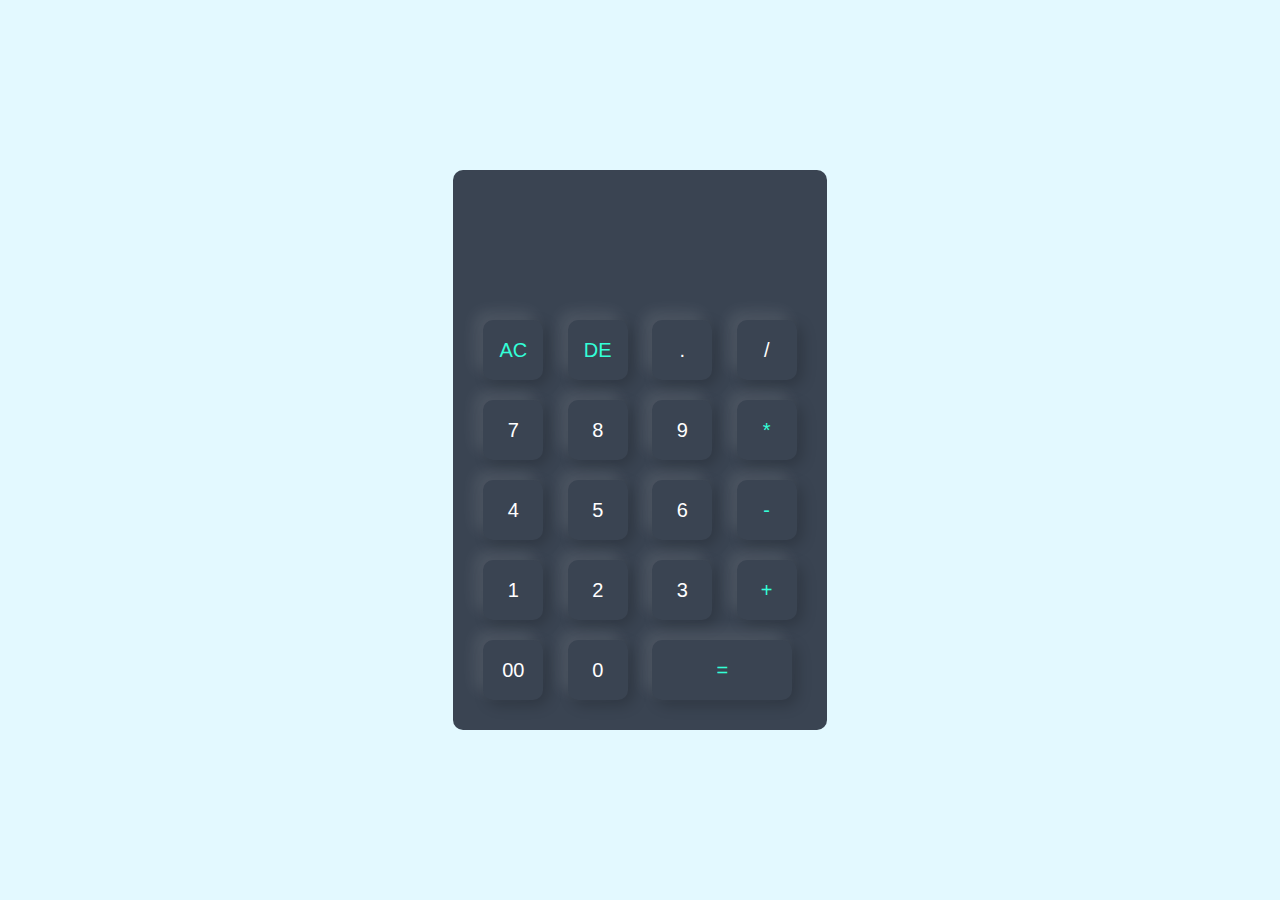
<file: Calculator/index.html>
<!DOCTYPE html>
<html lang="en">
<head>
    <meta charset="UTF-8">
    <meta name="viewport" content="width=device-width, initial-scale=1.0">
    <title>Calculator</title>
    <link rel="stylesheet" href="style.css">
</head>
<body>
    <div class="container">
        <div class="calculator">
            <form>
                <div class="display">
                    <input type="text" name="display" id="">
                </div>
                <div>
                    <input type="button" value="AC" onclick="handleButtonClick('AC')" class="operator">
                    <input type="button" value="DE" onclick="handleButtonClick('DE')" class="operator">
                    <input type="button" value="." onclick="handleButtonClick('.')">
                    <input type="button" value="/" onclick="handleButtonClick('/')">
                </div>
                <div>
                    <input type="button" value="7" onclick="handleButtonClick('7')">
                    <input type="button" value="8" onclick="handleButtonClick('8')">
                    <input type="button" value="9" onclick="handleButtonClick('9')">
                    <input type="button" value="*" onclick="handleButtonClick('*')" class="operator">
                </div>
                <div>
                    <input type="button" value="4" onclick="handleButtonClick('4')">
                    <input type="button" value="5" onclick="handleButtonClick('5')">
                    <input type="button" value="6" onclick="handleButtonClick('6')">
                    <input type="button" value="-" onclick="handleButtonClick('-')" class="operator">
                </div>
                <div>
                    <input type="button" value="1" onclick="handleButtonClick('1')">
                    <input type="button" value="2" onclick="handleButtonClick('2')">
                    <input type="button" value="3" onclick="handleButtonClick('3')">
                    <input type="button" value="+" onclick="handleButtonClick('+')" class="operator">
                </div>
                <div>
                    <input type="button" value="00" onclick="handleButtonClick('00')">
                    <input type="button" value="0" onclick="handleButtonClick('0')">
                    <input type="button" value="=" class="equal operator" onclick="handleButtonClick('=')">
                </div>
            </form>
        </div>
    </div>

    <script src="script.js"></script>
</body>
</html>
</file>
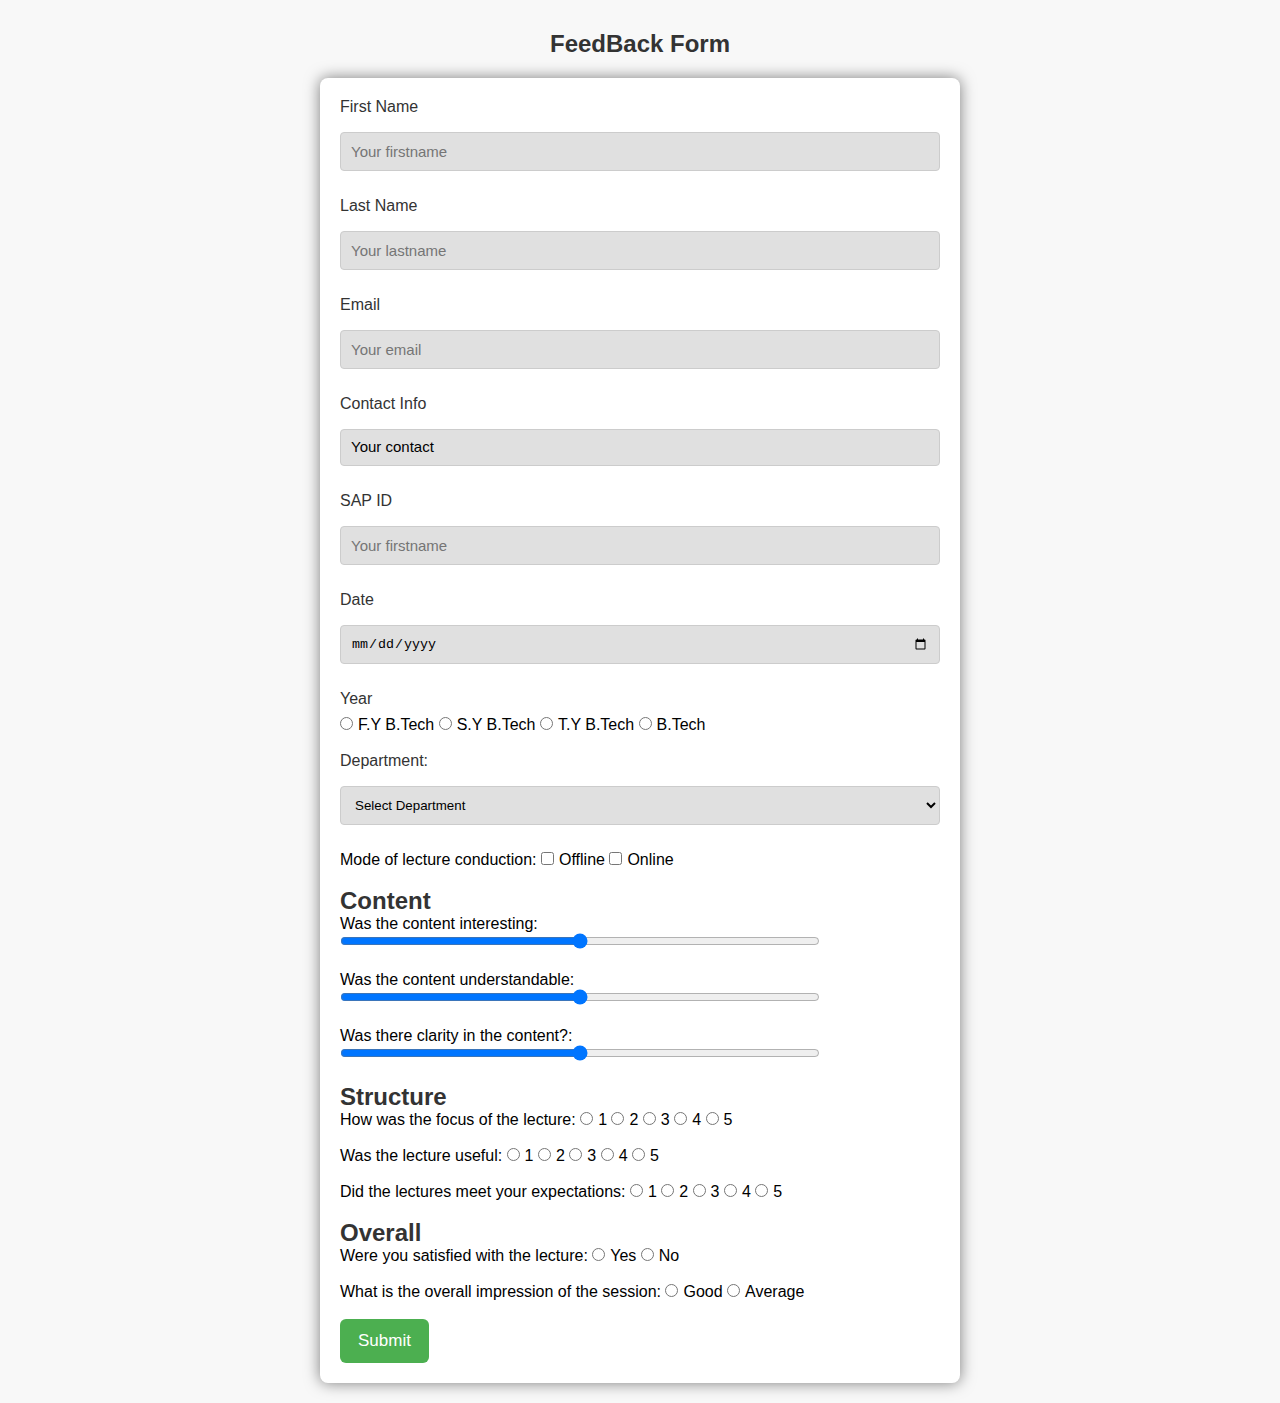
<file: form2.html>
<!DOCTYPE html>
<html lang="en">
<head>
    <meta charset="UTF-8">
    <meta name="viewport" content="width=device-width, initial-scale=1.0">
    <link rel="stylesheet" href="form_style.css">
    <title>Feedback Form</title>
</head>
<body>
    <h2 style="text-align: center; margin-top:30px">FeedBack Form</h2>
    <form action="">
        <label for="fname">First Name</label>
        <input type="text" name="" id="fname" placeholder="Your firstname"><br><br> 
        <label for="lname">Last Name</label>
        <input type="text" name="" id="lname" placeholder="Your lastname"><br><br> 
        <label for="email">Email</label>
        <input type="email" name="" id="email" placeholder="Your email"><br><br> 
        <label for="contact">Contact Info</label>
        <input type="number" name="" id="contact" placeholder="Your contact"><br><br> 
        <label for="sap">SAP ID</label>
        <input type="text" name="" id="sap" placeholder="Your firstname"><br><br> 
        <label for="date">Date</label>
        <input type="date" name="" id="date"><br><br> 
        <label for="year">Year</label>
        <input type="radio" name="year" id="">F.Y B.Tech
        <input type="radio" name="year" id="">S.Y B.Tech
        <input type="radio" name="year" id="">T.Y B.Tech
        <input type="radio" name="year" id="">B.Tech

        <br><br>
        <label for="department">Department:</label>
        <select id="committee" name="department" required><br><br>
            <option value="" disabled selected>Select Department</option>
            <option value="comps">Computer</option>
            <option value="IT">IT</option>
            <option value="Mechanical">Mechanical</option>
            <option value="EXTC">EXTC</option>
            <!-- Add more options as needed -->
        </select>
        <br><br>
        Mode of lecture conduction:
        <input type="checkbox" name="mode" id="">Offline
        <input type="checkbox" name="mode" id="">Online

        <br><br>
        <h2>Content</h2>
        
        Was the content interesting: <input type="range" name="" id=""><br><br>
        Was the content understandable: <input type="range" name="" id=""><br><br>
        Was there clarity in the content?: <input type="range" name="" id="">

        <br><br>
        <h2>Structure</h2>
        How was the focus of the lecture: 
        <input type="radio" name="focus" id="">1
        <input type="radio" name="focus" id="">2
        <input type="radio" name="focus" id="">3
        <input type="radio" name="focus" id="">4
        <input type="radio" name="focus" id="">5

        <br><br>

        Was the lecture useful:
        <input type="radio" name="useful">1
        <input type="radio" name="useful">2
        <input type="radio" name="useful">3
        <input type="radio" name="useful">4
        <input type="radio" name="useful">5

        <br><br>

        Did the lectures meet your expectations:
        <input name="expectation" type="radio">1
        <input name="expectation" type="radio">2
        <input name="expectation" type="radio">3
        <input name="expectation" type="radio">4
        <input name="expectation" type="radio">5

        <br><br>

        <h2>Overall</h2>
        Were you satisfied with the lecture: 
        <input type="radio" name="radio" id="">Yes
        <input type="radio" name="radio" id="">No 

        <br><br>

        What is the overall impression of the session: 
        <input type="radio" name="session" id="">Good
        <input type="radio" name="session" id="">Average

        <br><br>

        <input type="submit" value="Submit" id="submit">
    </form>

    <script>
        const sub = document.getElementById("submit");
        sub.addEventListener('click',()=>{
            alert("Than you for your response!!");
        })
    </script>
</body>
</html>
</file>
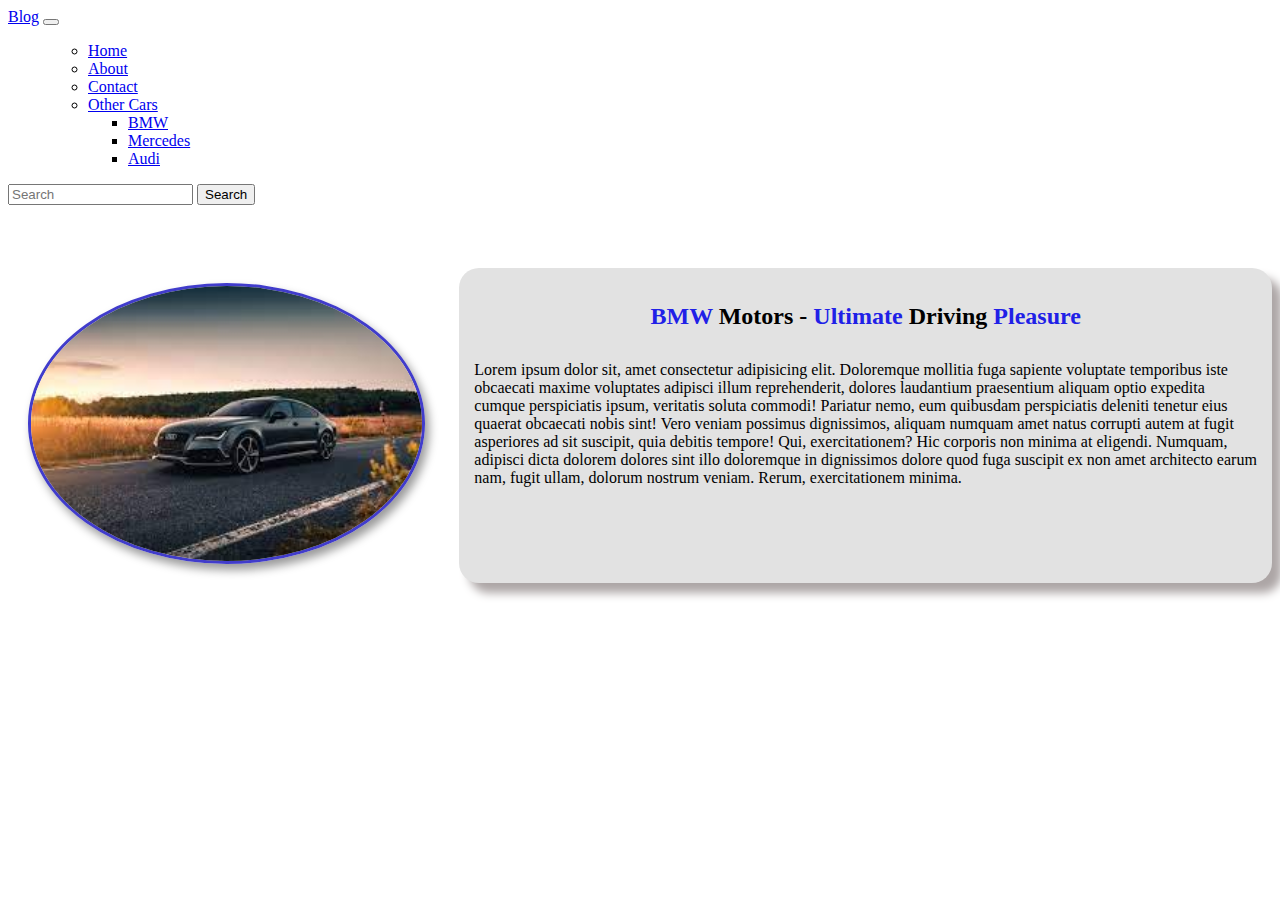
<file: Exp2/audi.html>
<!DOCTYPE html>
<html lang="en">
<head>
    <meta charset="UTF-8">
    <meta name="viewport" content="width=device-width, initial-scale=1.0">
    <link href="https://cdn.jsdelivr.net/npm/bootstrap@5.3.2/dist/css/bootstrap.min.css" rel="stylesheet" integrity="sha384-T3c6CoIi6uLrA9TneNEoa7RxnatzjcDSCmG1MXxSR1GAsXEV/Dwwykc2MPK8M2HN" crossorigin="anonymous">
    <title>BMW Cars</title>
    <style>
        .container{
          display: flex;
          margin: 5% auto;
          /* flex-direction: column; */
        }
        .image{
          padding: 15px 20px;
          width: 35%;
        }

        .image img{
          border-radius: 50%;
          border: 3px solid rgb(65, 60, 203);
          box-shadow: 4px 6px 10px rgba(0, 0, 0, 0.4);
          width: 100%;
          height: auto;
        }
        .image img:hover{
          transform: scale(1.05);
          cursor: pointer;
        }
        .desc{
            width: 70%;
            justify-content: center;
            margin-left: 20px;
            align-items: center;
            padding: 15px;
            border-radius: 20px;
            box-shadow: 10px 10px 10px rgb(173, 166, 166);
            background-color: #e2e2e2;
            transition: all .3s ease-out;
        }
        .desc:hover{
            transform: scale(1.05);
            cursor: pointer;
        }
        .desc h2{
            margin-bottom: 15px;
            text-align: center;

        }
        .desc p{
            margin-top: 4%;
        }
        h2 span{
            color: rgb(32, 32, 231);
        }
        .extra-text{
          margin-left: 40%;
          padding-top: 50px;
        }
    </style>
</head>
<body>
    <nav class="navbar navbar-expand-lg bg-body-tertiary" data-bs-theme="dark">
        <div class="container-fluid">
          <a class="navbar-brand" href="#">Blog</a>
          <button class="navbar-toggler" type="button" data-bs-toggle="collapse" data-bs-target="#navbarSupportedContent" aria-controls="navbarSupportedContent" aria-expanded="false" aria-label="Toggle navigation">
            <span class="navbar-toggler-icon"></span>
          </button>
          <div class="collapse navbar-collapse" id="navbarSupportedContent">
            <ul class="navbar-nav me-auto mb-2 mb-lg-0">
                <ul class="nav nav-pills">
                    <li class="nav-item">
                      <a class="nav-link active" aria-current="page" href="boostrap.html">Home</a>
                    </li>
                    <li class="nav-item">
                      <a class="nav-link" href="#">About</a>
                    </li>
                    <li class="nav-item">
                      <a class="nav-link" href="#">Contact</a>
                    </li>
                    <li class="nav-item dropdown">
                      <a class="nav-link dropdown-toggle" href="#" role="button" data-bs-toggle="dropdown">Other Cars</a>
                      <ul class="dropdown-menu">
                      <li><a href="#" class="dropdown-item">BMW</a></li>
                      <li><a href="#" class="dropdown-item">Mercedes</a></li>
                      <li><a href="#" class="dropdown-item">Audi</a></li>
                    </ul>
                    </li>
                  </ul>
            </ul>
            <form class="d-flex" role="search">
              <input class="form-control me-2" type="search" placeholder="Search" aria-label="Search">
              <button class="btn btn-outline-success" type="submit">Search</button>
            </form>
          </div>
        </div>
      </nav>
    
      <div class="container">
        <div class="image">
          <img src="images/audi1.jpg" alt="" id="img">
        </div>
        <div class="desc">
            <h2><span>BMW</span> Motors - <span>Ultimate</span> Driving <span>Pleasure</span></h2>
          <p>
            Lorem ipsum dolor sit, amet consectetur adipisicing elit. Doloremque mollitia fuga sapiente voluptate temporibus iste obcaecati maxime voluptates adipisci illum reprehenderit, dolores laudantium praesentium aliquam optio expedita cumque perspiciatis ipsum, veritatis soluta commodi! Pariatur nemo, eum quibusdam perspiciatis deleniti tenetur eius quaerat obcaecati nobis sint! Vero veniam possimus dignissimos, aliquam numquam amet natus corrupti autem at fugit asperiores ad sit suscipit, quia debitis tempore! Qui, exercitationem? Hic corporis non minima at eligendi. Numquam, adipisci dicta dolorem dolores sint illo doloremque in dignissimos dolore quod fuga suscipit ex non amet architecto earum nam, fugit ullam, dolorum nostrum veniam. Rerum, exercitationem minima.
        </p>
      </div>
    </div>

    <div class="extra-text">
      
    </div>

    <script>
      const img = document.getElementById( "img" );
      const extra=document.querySelector(".extra-text");
      img.addEventListener("mouseover", ()=>{
        extra.style.display='block';
        extra.style.fontSize="40px";
        // extra.style.transition="all .3s ease";
        extra.innerHTML="You are viewing an Audi";
      })

      img.addEventListener("mouseout",()=>{
        extra.style.display='none';
      });
    </script>
</body>
</html>
</file>
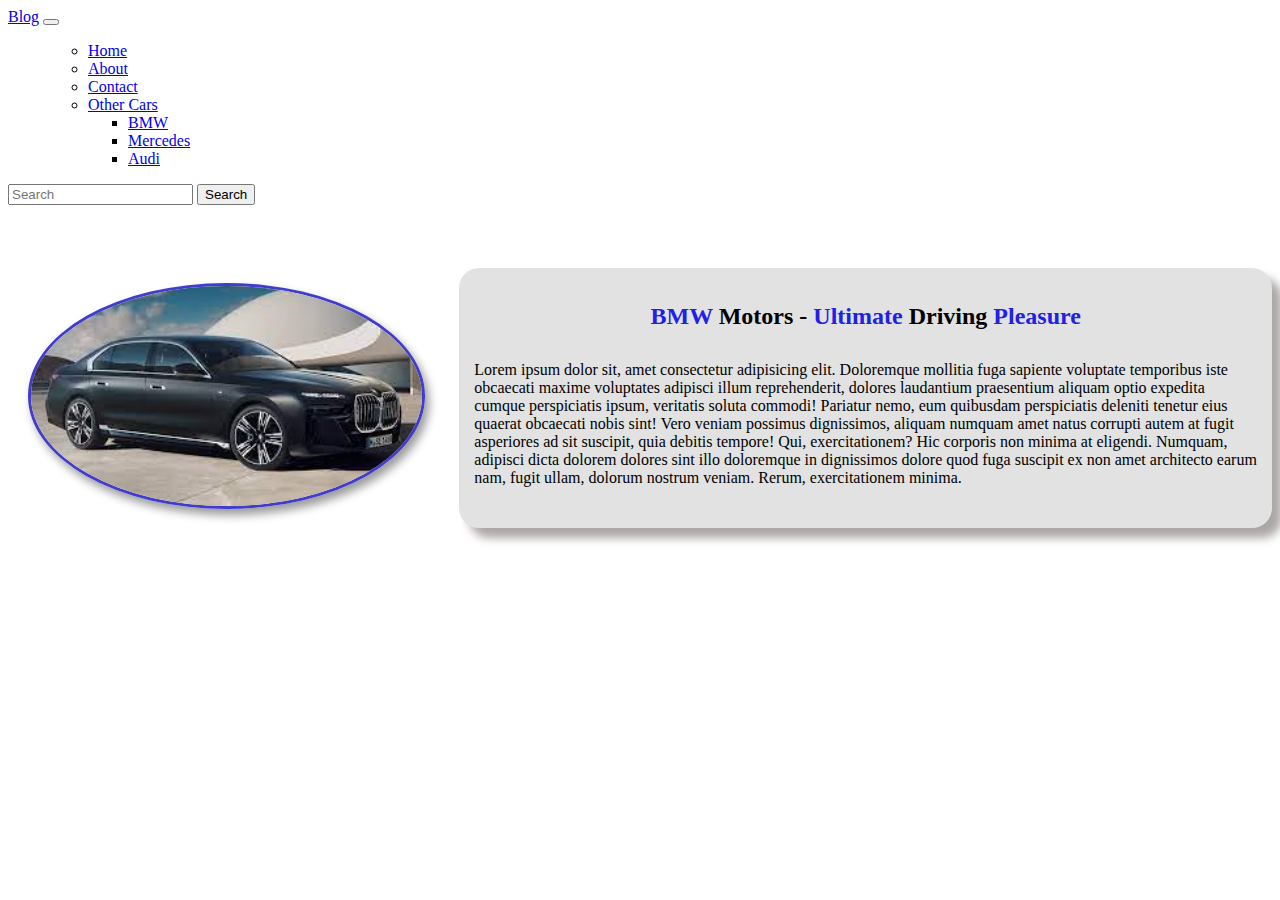
<file: Exp2/bmw.html>
<!DOCTYPE html>
<html lang="en">
<head>
    <meta charset="UTF-8">
    <meta name="viewport" content="width=device-width, initial-scale=1.0">
    <link href="https://cdn.jsdelivr.net/npm/bootstrap@5.3.2/dist/css/bootstrap.min.css" rel="stylesheet" integrity="sha384-T3c6CoIi6uLrA9TneNEoa7RxnatzjcDSCmG1MXxSR1GAsXEV/Dwwykc2MPK8M2HN" crossorigin="anonymous">
    <title>BMW Cars</title>
    <style>
        .container{
          display: flex;
          margin: 5% auto;
          /* flex-direction: column; */
        }
        .image{
          padding: 15px 20px;
          width: 35%;
        }

        .image img{
          border-radius: 50%;
          border: 3px solid rgb(65, 60, 203);
          box-shadow: 4px 6px 10px rgba(0, 0, 0, 0.4);
          width: 100%;
          height: auto;
        }
        .image img:hover{
          transform: scale(1.05);
          cursor: pointer;
        }
        .desc{
            width: 70%;
            justify-content: center;
            margin-left: 20px;
            align-items: center;
            padding: 15px;
            border-radius: 20px;
            box-shadow: 10px 10px 10px rgb(173, 166, 166);
            background-color: #e2e2e2;
            transition: all .3s ease-out;
        }
        .desc:hover{
            transform: scale(1.05);
            cursor: pointer;
        }
        .desc h2{
            margin-bottom: 15px;
            text-align: center;

        }
        .desc p{
            margin-top: 4%;
        }
        h2 span{
            color: rgb(32, 32, 231);
        }
        .extra-text{
          margin-left: 40%;
          padding-top: 50px;
        }
        
    </style>
</head>
<body>
    <nav class="navbar navbar-expand-lg bg-body-tertiary" data-bs-theme="dark">
        <div class="container-fluid">
          <a class="navbar-brand" href="#">Blog</a>
          <button class="navbar-toggler" type="button" data-bs-toggle="collapse" data-bs-target="#navbarSupportedContent" aria-controls="navbarSupportedContent" aria-expanded="false" aria-label="Toggle navigation">
            <span class="navbar-toggler-icon"></span>
          </button>
          <div class="collapse navbar-collapse" id="navbarSupportedContent">
            <ul class="navbar-nav me-auto mb-2 mb-lg-0">
                <ul class="nav nav-pills">
                    <li class="nav-item">
                      <a class="nav-link active" aria-current="page" href="boostrap.html">Home</a>
                    </li>
                    <li class="nav-item">
                      <a class="nav-link" href="#">About</a>
                    </li>
                    <li class="nav-item">
                      <a class="nav-link" href="#">Contact</a>
                    </li>
                    <li class="nav-item dropdown">
                      <a class="nav-link dropdown-toggle" href="#" role="button" data-bs-toggle="dropdown">Other Cars</a>
                      <ul class="dropdown-menu">
                      <li><a href="#" class="dropdown-item">BMW</a></li>
                      <li><a href="#" class="dropdown-item">Mercedes</a></li>
                      <li><a href="#" class="dropdown-item">Audi</a></li>
                    </ul>
                    </li>
                  </ul>
            </ul>
            <form class="d-flex" role="search">
              <input class="form-control me-2" type="search" placeholder="Search" aria-label="Search">
              <button class="btn btn-outline-success" type="submit">Search</button>
            </form>
          </div>
        </div>
      </nav>
    
      <div class="container">
        <div class="image">
          <img src="images/bmw2.jpg" alt="" id="img">
        </div>
        <div class="desc">
            <h2><span>BMW</span> Motors - <span>Ultimate</span> Driving <span>Pleasure</span></h2>
          <p>
            Lorem ipsum dolor sit, amet consectetur adipisicing elit. Doloremque mollitia fuga sapiente voluptate temporibus iste obcaecati maxime voluptates adipisci illum reprehenderit, dolores laudantium praesentium aliquam optio expedita cumque perspiciatis ipsum, veritatis soluta commodi! Pariatur nemo, eum quibusdam perspiciatis deleniti tenetur eius quaerat obcaecati nobis sint! Vero veniam possimus dignissimos, aliquam numquam amet natus corrupti autem at fugit asperiores ad sit suscipit, quia debitis tempore! Qui, exercitationem? Hic corporis non minima at eligendi. Numquam, adipisci dicta dolorem dolores sint illo doloremque in dignissimos dolore quod fuga suscipit ex non amet architecto earum nam, fugit ullam, dolorum nostrum veniam. Rerum, exercitationem minima.
        </p>
      </div>
    </div>

    <div class="extra-text">
      
    </div>

    <script>
      const img = document.getElementById( "img" );
      const extra=document.querySelector(".extra-text");
      const desc=document.querySelector(".desc");
      img.addEventListener("mouseover", ()=>{
        extra.style.display='block';
        extra.style.fontSize="40px";
        extra.style.transition="all .3s ease";
        extra.innerHTML="You are viewing a BMW";
      })

      img.addEventListener("mouseout",()=>{
        extra.style.display='none';
      });
    </script>
</body>
</html>
</file>
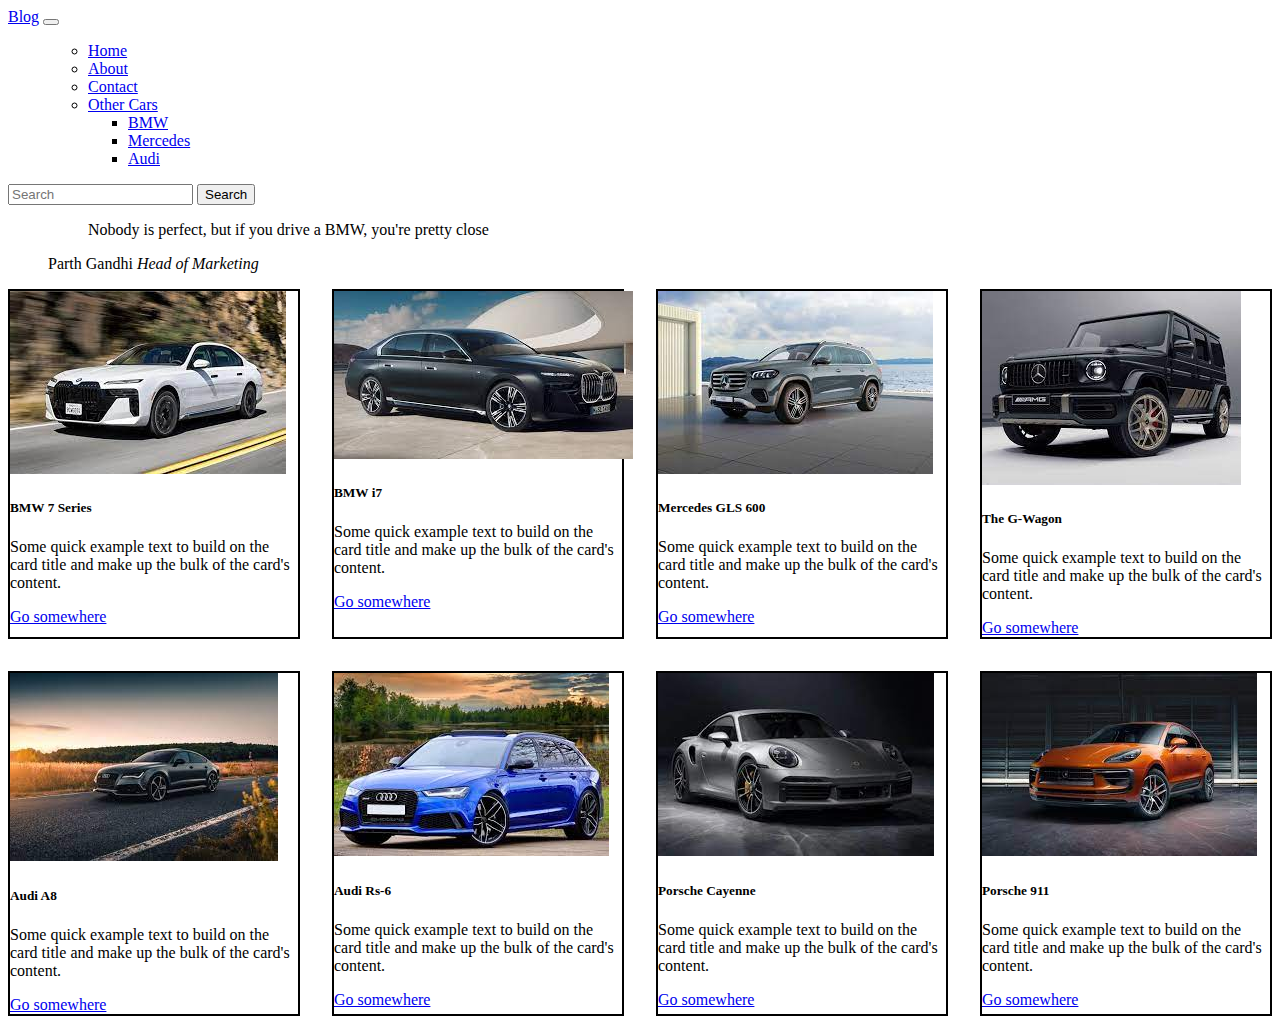
<file: Exp2/boostrap.html>
<!DOCTYPE html>
<html lang="en">
<head>
    <meta charset="UTF-8">
    <meta name="viewport" content="width=device-width, initial-scale=1.0">
    <title>Document</title>
     <link href="https://cdn.jsdelivr.net/npm/bootstrap@5.3.2/dist/css/bootstrap.min.css" rel="stylesheet" integrity="sha384-T3c6CoIi6uLrA9TneNEoa7RxnatzjcDSCmG1MXxSR1GAsXEV/Dwwykc2MPK8M2HN" crossorigin="anonymous"> 
     <style>
      .card{
        cursor: pointer;
        transition: all .3s ease;
        border: 2px solid black;
      }
      .card:hover{
        transform: scale(1.05);
        box-shadow: 4px 6px 10px rgba(0, 0, 0, 0.4);
      }
    </style>

</head>
<body>
    <nav class="navbar navbar-expand-lg bg-body-tertiary" data-bs-theme="dark">
        <div class="container-fluid">
          <a class="navbar-brand" href="#">Blog</a>
          <button class="navbar-toggler" type="button" data-bs-toggle="collapse" data-bs-target="#navbarSupportedContent" aria-controls="navbarSupportedContent" aria-expanded="false" aria-label="Toggle navigation">
            <span class="navbar-toggler-icon"></span>
          </button>
          <div class="collapse navbar-collapse" id="navbarSupportedContent">
            <ul class="navbar-nav me-auto mb-2 mb-lg-0">
                <ul class="nav nav-pills">
                    <li class="nav-item">
                      <a class="nav-link active" aria-current="page" href="#">Home</a>
                    </li>
                    <li class="nav-item">
                      <a class="nav-link" href="#">About</a>
                    </li>
                    <li class="nav-item">
                      <a class="nav-link" href="#">Contact</a>
                    </li>
                    <li class="nav-item dropdown">
                      <a class="nav-link dropdown-toggle" href="#" role="button" data-bs-toggle="dropdown">Other Cars</a>
                      <ul class="dropdown-menu">
                      <li><a href="#" class="dropdown-item">BMW</a></li>
                      <li><a href="#" class="dropdown-item">Mercedes</a></li>
                      <li><a href="#" class="dropdown-item">Audi</a></li>
                    </ul>
                    </li>
                  </ul>
            </ul>
            <form class="d-flex" role="search">
              <input class="form-control me-2" type="search" placeholder="Search" aria-label="Search">
              <button class="btn btn-outline-success" type="submit">Search</button>
            </form>
          </div>
        </div>
      </nav>

      <figure class="text-end">
        <blockquote class="blockquote">
          <p>Nobody is perfect, but if you drive a BMW, you're pretty close</p>
        </blockquote>
        <figcaption class="blockquote-footer">
          Parth Gandhi <cite title="Source Title">Head of Marketing</cite>
        </figcaption>
      </figure>

    <div class="container" style="display: flex; flex-wrap:wrap; gap: 2rem;">
      <div class="card" style="width: 18rem;" onclick="location.href='bmw.html'">
        <img src="images/bmw1.jpg" class="card-img-top" alt="...">
        <div class="card-body">
          <h5 class="card-title">BMW 7 Series</h5>
          <p class="card-text">Some quick example text to build on the card title and make up the bulk of the card's content.</p>
          <a href="#" class="btn btn-primary">Go somewhere</a>
        </div>
      </div>

      <div class="card" style="width: 18rem;" onclick="location.href='bmw.html'">
        <img src="images/bmw2.jpg" class="card-img-top" alt="...">
        <div class="card-body">
          <h5 class="card-title">BMW i7</h5>
          <p class="card-text">Some quick example text to build on the card title and make up the bulk of the card's content.</p>
          <a href="#" class="btn btn-primary">Go somewhere</a>
        </div>
      </div>


      <div class="card" style="width: 18rem;" onclick="location.href='merc.html'">
        <img src="images/merc1.jpg" class="card-img-top" alt="...">
        <div class="card-body">
          <h5 class="card-title">Mercedes GLS 600</h5>
          <p class="card-text">Some quick example text to build on the card title and make up the bulk of the card's content.</p>
          <a href="#" class="btn btn-primary">Go somewhere</a>
        </div>
      </div>

      <div class="card" style="width: 18rem;" onclick="location.href='merc.html'">
        <img src="images/merc2.jpg" class="card-img-top" alt="...">
        <div class="card-body">
          <h5 class="card-title">The G-Wagon</h5>
          <p class="card-text">Some quick example text to build on the card title and make up the bulk of the card's content.</p>
          <a href="#" class="btn btn-primary">Go somewhere</a>
        </div>
      </div>

      <div class="card" style="width: 18rem;" onclick="location.href='audi.html'">
        <img src="images/audi1.jpg" class="card-img-top" alt="...">
        <div class="card-body">
          <h5 class="card-title">Audi A8</h5>
          <p class="card-text">Some quick example text to build on the card title and make up the bulk of the card's content.</p>
          <a href="#" class="btn btn-primary">Go somewhere</a>
        </div>
      </div>

      <div class="card" style="width: 18rem;" onclick="location.href='audi.html'">
        <img src="images/audi2.jpg" class="card-img-top" alt="...">
        <div class="card-body">
          <h5 class="card-title">Audi Rs-6</h5>
          <p class="card-text">Some quick example text to build on the card title and make up the bulk of the card's content.</p>
          <a href="#" class="btn btn-primary">Go somewhere</a>
        </div>
      </div>

      <div class="card" style="width: 18rem;" onclick="location.href='porsche.html'">
        <img src="images/porsche1.jpg" class="card-img-top" alt="...">
        <div class="card-body">
          <h5 class="card-title">Porsche Cayenne</h5>
          <p class="card-text">Some quick example text to build on the card title and make up the bulk of the card's content.</p>
          <a href="#" class="btn btn-primary">Go somewhere</a>
        </div>
      </div>

      <div class="card" style="width: 18rem;" onclick="location.href='porsche.html'">
        <img src="images/porsche2.jpg" class="card-img-top" alt="...">
        <div class="card-body">
          <h5 class="card-title">Porsche 911</h5>
          <p class="card-text">Some quick example text to build on the card title and make up the bulk of the card's content.</p>
          <a href="#" class="btn btn-primary">Go somewhere</a>
        </div>
      </div>
    </div>



    <script src="https://cdn.jsdelivr.net/npm/@popperjs/core@2.11.8/dist/umd/popper.min.js" integrity="sha384-I7E8VVD/ismYTF4hNIPjVp/Zjvgyol6VFvRkX/vR+Vc4jQkC+hVqc2pM8ODewa9r" crossorigin="anonymous"></script>
    <script src="https://cdn.jsdelivr.net/npm/bootstrap@5.3.2/dist/js/bootstrap.min.js" integrity="sha384-BBtl+eGJRgqQAUMxJ7pMwbEyER4l1g+O15P+16Ep7Q9Q+zqX6gSbd85u4mG4QzX+" crossorigin="anonymous"></script>
</body>
</html>
</file>
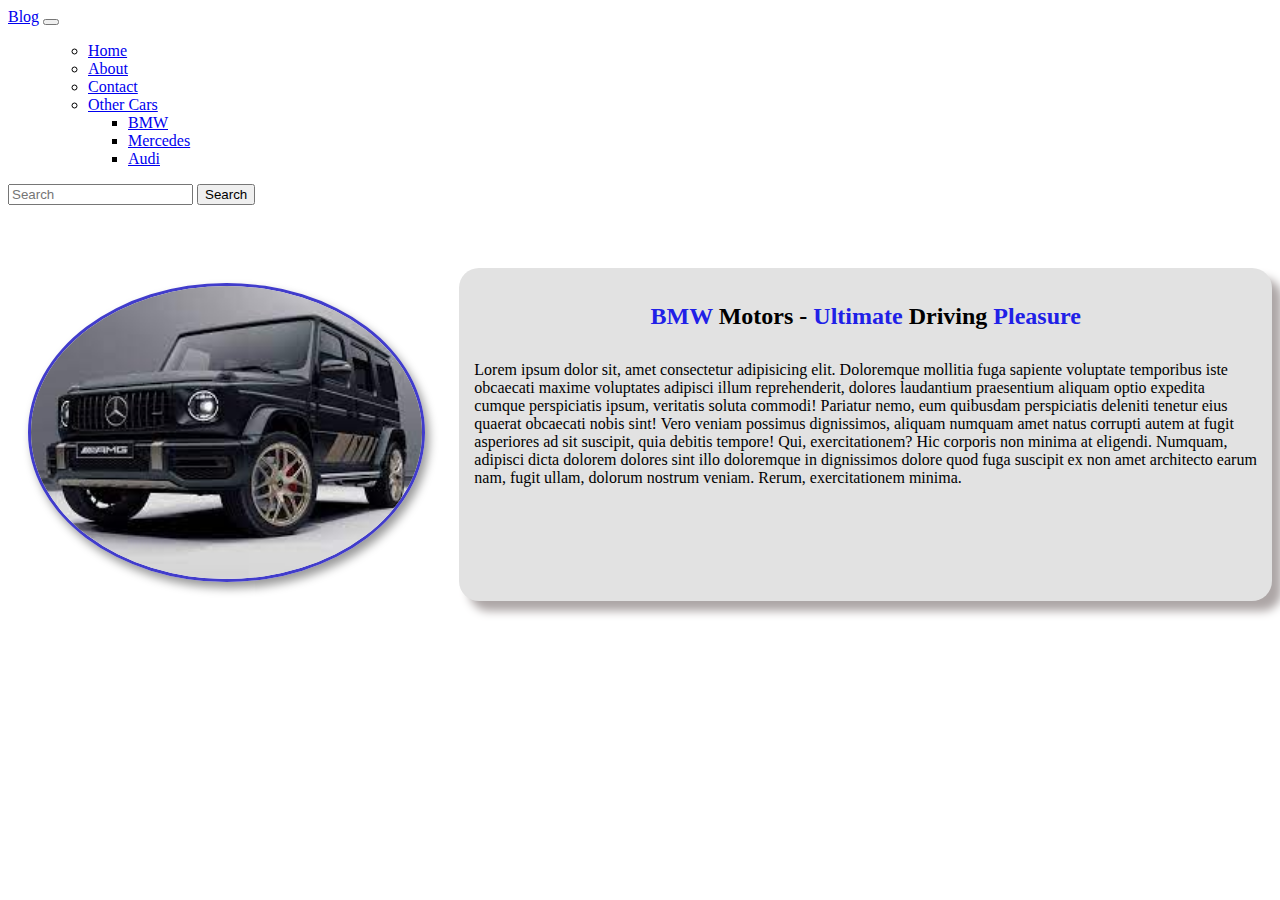
<file: Exp2/merc.html>
<!DOCTYPE html>
<html lang="en">
<head>
    <meta charset="UTF-8">
    <meta name="viewport" content="width=device-width, initial-scale=1.0">
    <link href="https://cdn.jsdelivr.net/npm/bootstrap@5.3.2/dist/css/bootstrap.min.css" rel="stylesheet" integrity="sha384-T3c6CoIi6uLrA9TneNEoa7RxnatzjcDSCmG1MXxSR1GAsXEV/Dwwykc2MPK8M2HN" crossorigin="anonymous">
    <title>BMW Cars</title>
    <style>
        .container{
          display: flex;
          margin: 5% auto;
          /* flex-direction: column; */
        }
        .image{
          padding: 15px 20px;
          width: 35%;
        }

        .image img{
          border-radius: 50%;
          border: 3px solid rgb(65, 60, 203);
          box-shadow: 4px 6px 10px rgba(0, 0, 0, 0.4);
          width: 100%;
          height: auto;
        }
        .image img:hover{
          transform: scale(1.05);
          cursor: pointer;
        }
        .desc{
            width: 70%;
            justify-content: center;
            margin-left: 20px;
            align-items: center;
            padding: 15px;
            border-radius: 20px;
            box-shadow: 10px 10px 10px rgb(173, 166, 166);
            background-color: #e2e2e2;
            transition: all .3s ease-out;
        }
        .desc:hover{
            transform: scale(1.05);
            cursor: pointer;
        }
        .desc h2{
            margin-bottom: 15px;
            text-align: center;

        }
        .desc p{
            margin-top: 4%;
        }
        h2 span{
            color: rgb(32, 32, 231);
        }
        .extra-text{
          margin-left: 40%;
          padding-top: 50px;
        }
    </style>
</head>
<body>
    <nav class="navbar navbar-expand-lg bg-body-tertiary" data-bs-theme="dark">
        <div class="container-fluid">
          <a class="navbar-brand" href="#">Blog</a>
          <button class="navbar-toggler" type="button" data-bs-toggle="collapse" data-bs-target="#navbarSupportedContent" aria-controls="navbarSupportedContent" aria-expanded="false" aria-label="Toggle navigation">
            <span class="navbar-toggler-icon"></span>
          </button>
          <div class="collapse navbar-collapse" id="navbarSupportedContent">
            <ul class="navbar-nav me-auto mb-2 mb-lg-0">
                <ul class="nav nav-pills">
                    <li class="nav-item">
                      <a class="nav-link active" aria-current="page" href="boostrap.html">Home</a>
                    </li>
                    <li class="nav-item">
                      <a class="nav-link" href="#">About</a>
                    </li>
                    <li class="nav-item">
                      <a class="nav-link" href="#">Contact</a>
                    </li>
                    <li class="nav-item dropdown">
                      <a class="nav-link dropdown-toggle" href="#" role="button" data-bs-toggle="dropdown">Other Cars</a>
                      <ul class="dropdown-menu">
                      <li><a href="#" class="dropdown-item">BMW</a></li>
                      <li><a href="#" class="dropdown-item">Mercedes</a></li>
                      <li><a href="#" class="dropdown-item">Audi</a></li>
                    </ul>
                    </li>
                  </ul>
            </ul>
            <form class="d-flex" role="search">
              <input class="form-control me-2" type="search" placeholder="Search" aria-label="Search">
              <button class="btn btn-outline-success" type="submit">Search</button>
            </form>
          </div>
        </div>
      </nav>
    
      <div class="container">
        <div class="image">
          <img src="images/merc2.jpg" alt="" id="img">
        </div>
        <div class="desc">
            <h2><span>BMW</span> Motors - <span>Ultimate</span> Driving <span>Pleasure</span></h2>
          <p>
            Lorem ipsum dolor sit, amet consectetur adipisicing elit. Doloremque mollitia fuga sapiente voluptate temporibus iste obcaecati maxime voluptates adipisci illum reprehenderit, dolores laudantium praesentium aliquam optio expedita cumque perspiciatis ipsum, veritatis soluta commodi! Pariatur nemo, eum quibusdam perspiciatis deleniti tenetur eius quaerat obcaecati nobis sint! Vero veniam possimus dignissimos, aliquam numquam amet natus corrupti autem at fugit asperiores ad sit suscipit, quia debitis tempore! Qui, exercitationem? Hic corporis non minima at eligendi. Numquam, adipisci dicta dolorem dolores sint illo doloremque in dignissimos dolore quod fuga suscipit ex non amet architecto earum nam, fugit ullam, dolorum nostrum veniam. Rerum, exercitationem minima.
        </p>
      </div>
    </div>

    <div class="extra-text">
      
    </div>

    <script>
      const img = document.getElementById( "img" );
      const extra=document.querySelector(".extra-text");
      img.addEventListener("mouseover", ()=>{
        extra.style.display='block';
        extra.style.fontSize="40px";
        extra.style.transition="all .3s ease";
        extra.innerHTML="You are viewing a Mercedes";
        extra.style.color="red";
      })

      img.addEventListener("mouseout",()=>{
        extra.style.display='none';
      });
    </script>
</body>
</html>
</file>
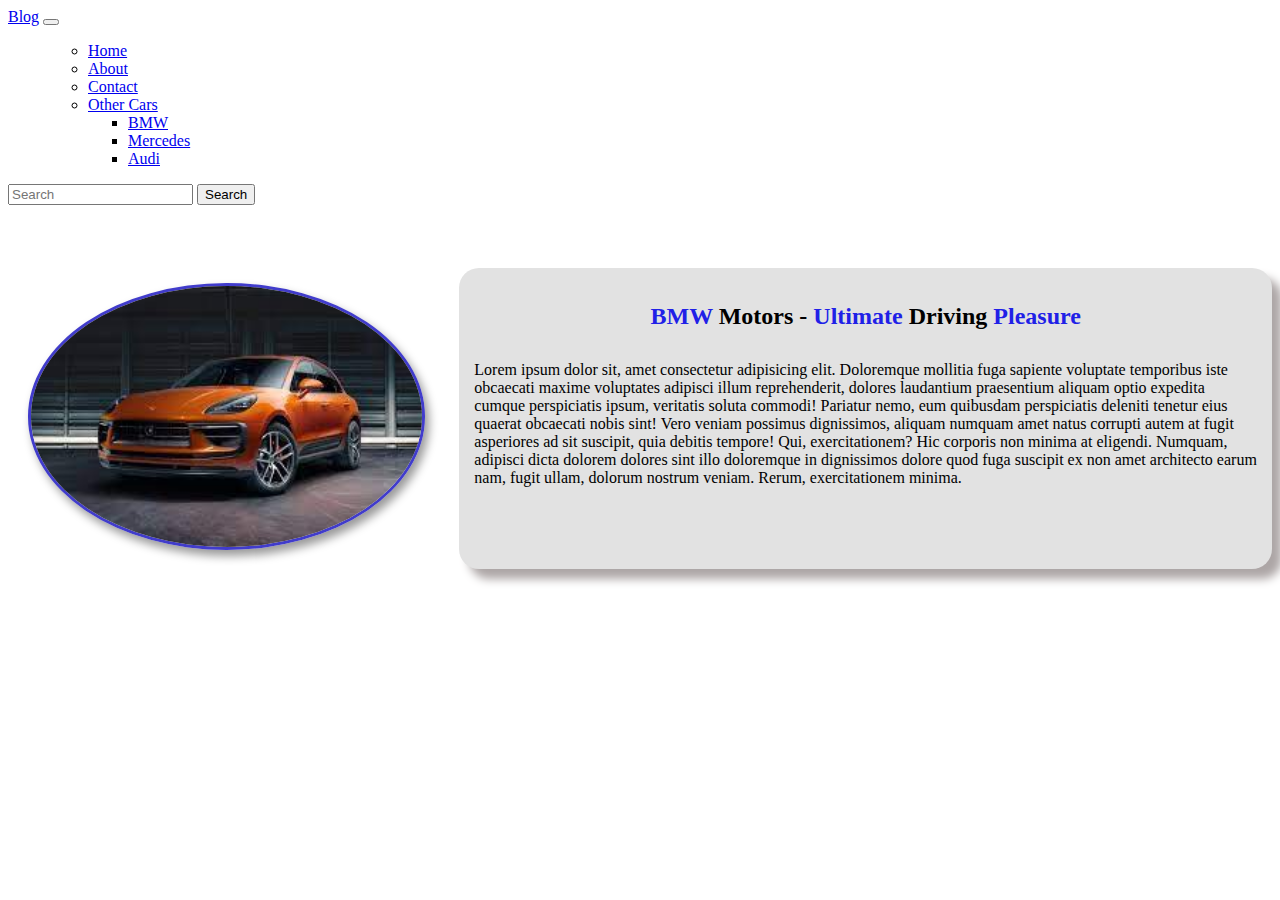
<file: Exp2/porsche.html>
<!DOCTYPE html>
<html lang="en">
<head>
    <meta charset="UTF-8">
    <meta name="viewport" content="width=device-width, initial-scale=1.0">
    <link href="https://cdn.jsdelivr.net/npm/bootstrap@5.3.2/dist/css/bootstrap.min.css" rel="stylesheet" integrity="sha384-T3c6CoIi6uLrA9TneNEoa7RxnatzjcDSCmG1MXxSR1GAsXEV/Dwwykc2MPK8M2HN" crossorigin="anonymous">
    <title>BMW Cars</title>
    <style>
        .container{
          display: flex;
          margin: 5% auto;
          /* flex-direction: column; */
        }
        .image{
          padding: 15px 20px;
          width: 35%;
        }

        .image img{
          border-radius: 50%;
          border: 3px solid rgb(65, 60, 203);
          box-shadow: 4px 6px 10px rgba(0, 0, 0, 0.4);
          width: 100%;
          height: auto;
        }
        .image img:hover{
          transform: scale(1.05);
          cursor: pointer;
        }
        .desc{
            width: 70%;
            justify-content: center;
            margin-left: 20px;
            align-items: center;
            padding: 15px;
            border-radius: 20px;
            box-shadow: 10px 10px 10px rgb(173, 166, 166);
            background-color: #e2e2e2;
            transition: all .3s ease-out;
        }
        .desc:hover{
            transform: scale(1.05);
            cursor: pointer;
        }
        .desc h2{
            margin-bottom: 15px;
            text-align: center;

        }
        .desc p{
            margin-top: 4%;
        }
        h2 span{
            color: rgb(32, 32, 231);
        }
        .extra-text{
          margin-left: 40%;
          padding-top: 50px;
        }
    </style>
</head>
<body>
    <nav class="navbar navbar-expand-lg bg-body-tertiary" data-bs-theme="dark">
        <div class="container-fluid">
          <a class="navbar-brand" href="#">Blog</a>
          <button class="navbar-toggler" type="button" data-bs-toggle="collapse" data-bs-target="#navbarSupportedContent" aria-controls="navbarSupportedContent" aria-expanded="false" aria-label="Toggle navigation">
            <span class="navbar-toggler-icon"></span>
          </button>
          <div class="collapse navbar-collapse" id="navbarSupportedContent">
            <ul class="navbar-nav me-auto mb-2 mb-lg-0">
                <ul class="nav nav-pills">
                    <li class="nav-item">
                      <a class="nav-link active" aria-current="page" href="boostrap.html">Home</a>
                    </li>
                    <li class="nav-item">
                      <a class="nav-link" href="#">About</a>
                    </li>
                    <li class="nav-item">
                      <a class="nav-link" href="#">Contact</a>
                    </li>
                    <li class="nav-item dropdown">
                      <a class="nav-link dropdown-toggle" href="#" role="button" data-bs-toggle="dropdown">Other Cars</a>
                      <ul class="dropdown-menu">
                      <li><a href="#" class="dropdown-item">BMW</a></li>
                      <li><a href="#" class="dropdown-item">Mercedes</a></li>
                      <li><a href="#" class="dropdown-item">Audi</a></li>
                    </ul>
                    </li>
                  </ul>
            </ul>
            <form class="d-flex" role="search">
              <input class="form-control me-2" type="search" placeholder="Search" aria-label="Search">
              <button class="btn btn-outline-success" type="submit">Search</button>
            </form>
          </div>
        </div>
      </nav>
    
      <div class="container">
        <div class="image">
          <img src="images/porsche2.jpg" alt="" id="img">
        </div>
        <div class="desc">
            <h2><span>BMW</span> Motors - <span>Ultimate</span> Driving <span>Pleasure</span></h2>
          <p>
            Lorem ipsum dolor sit, amet consectetur adipisicing elit. Doloremque mollitia fuga sapiente voluptate temporibus iste obcaecati maxime voluptates adipisci illum reprehenderit, dolores laudantium praesentium aliquam optio expedita cumque perspiciatis ipsum, veritatis soluta commodi! Pariatur nemo, eum quibusdam perspiciatis deleniti tenetur eius quaerat obcaecati nobis sint! Vero veniam possimus dignissimos, aliquam numquam amet natus corrupti autem at fugit asperiores ad sit suscipit, quia debitis tempore! Qui, exercitationem? Hic corporis non minima at eligendi. Numquam, adipisci dicta dolorem dolores sint illo doloremque in dignissimos dolore quod fuga suscipit ex non amet architecto earum nam, fugit ullam, dolorum nostrum veniam. Rerum, exercitationem minima.
        </p>
      </div>
    </div>

    <div class="extra-text">
      
    </div>

    <script>
      const img = document.getElementById( "img" );
      const extra=document.querySelector(".extra-text");
      img.addEventListener("mouseover", ()=>{
        extra.style.display='block';
        extra.style.fontSize="40px";
        // extra.style.transition="all .3s ease";
        extra.innerHTML="You are viewing a Porsche";
      })

      img.addEventListener("mouseout",()=>{
        extra.style.display='none';
      });
    </script>
</body>
</html>
</file>
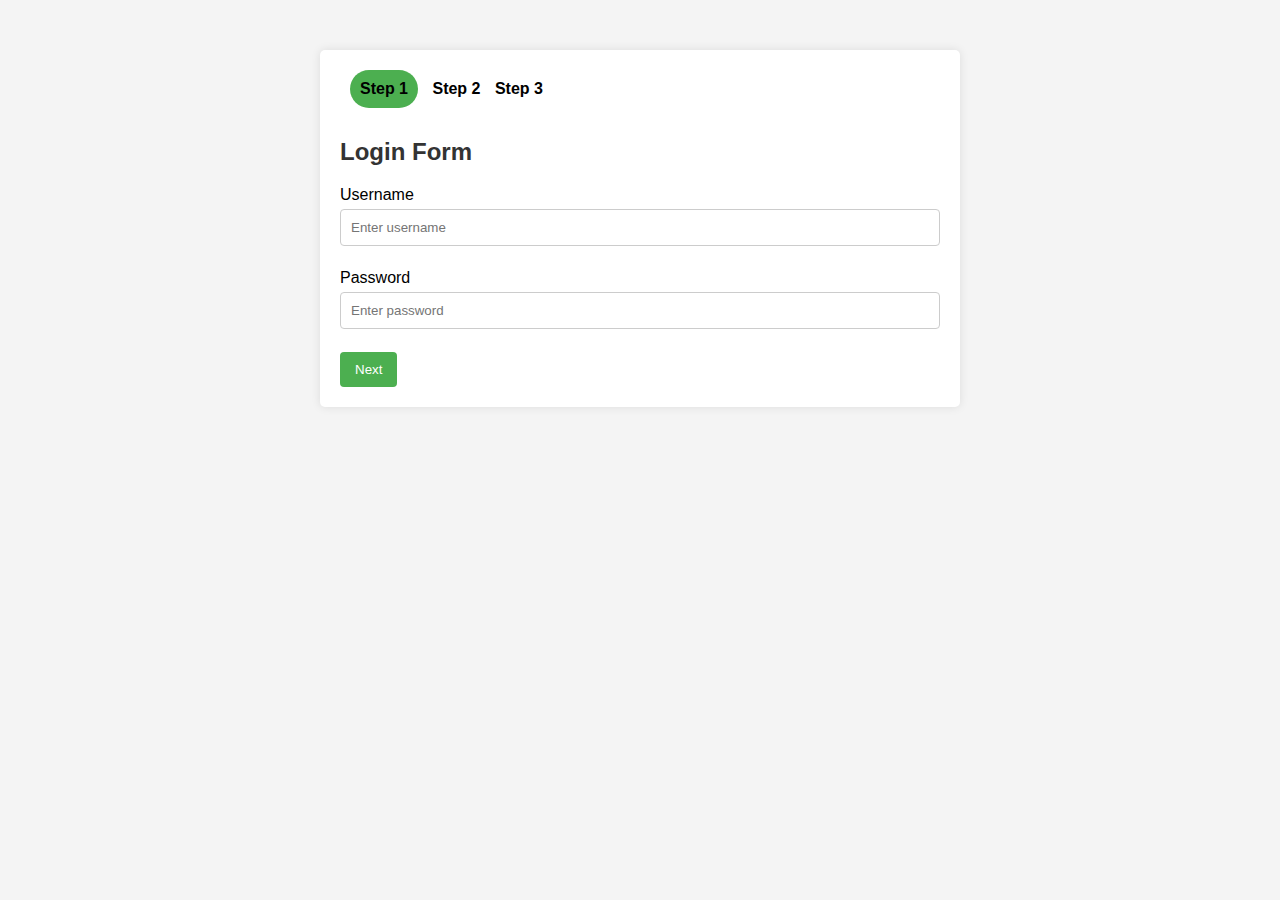
<file: Exp3/register.html>
<!DOCTYPE html>
<html lang="en">
<head>
    <meta charset="UTF-8">
    <meta name="viewport" content="width=device-width, initial-scale=1.0">
    <title>Register Form</title>
    <link rel="stylesheet" href="form.css">
</head>
<body>
    <div class="container">
        <label id="step1">Step 1</label>
        <label id="step2">Step 2</label>
        <label id="step3">Step 3</label>
        <form action="" id="form1">
            <h2>Login Form</h2>
            Username 
            <input type="text" id="username" placeholder="Enter username" value=""><br><br>

            Password 
            <input type="password" id="pass" placeholder="Enter password"><br><br>

            <input type="button" name="" id="next1" value="Next">
        </form>

        <form action="" id="form2">
            <h2>Personal Details</h2>
            Full Name 
            <input type="text" id="fullName" placeholder="Full Name"><br><br>

            Email 
            <input type="email" id="email" placeholder="Email Address"><br><br>

            Conatct 
            <input type="tel" id="contact" placeholder="Contact Number"><br><br>

            <input type="button" name="" value="Back" id="back1">
            <input type="button" name="" value="Next" id="next2">
        </form>

        <form action="" id="form3">
            <h2>Educational Details</h2>
            Are you a student of DJSCE:
            <input type="radio" name="student" id="yes" onclick="display()">Yes
            <input type="radio" name="student" id="" onclick="display()">No 
            <br><br>

            <div class="sap-id">
            SAP ID <input type="text" name="" id="sapid" placeholder="SAP ID">
            </div>
            <br><br>
            <input type="button" name="" id="back2" value="Back">
            <input type="button" name="" id="submit" value="Submit">
        </form>
    </div>

    <script src="script.js"></script>
</body>
</html>
</file>
<file: Calculator/style.css>
*{
    margin: 0;
    padding: 0;
    font-family: 'Poppins',sans-serif;
    box-sizing: border-box;
}

.container{
    width: 100%;
    height: 100vh;
    background-color: #e3f9ff;
    display: flex;
    align-items: center;
    justify-content: center;
}

.calculator{
    background-color: #3a4452;
    padding: 20px;
    border-radius: 10px;
}

.calculator form input{
    border: 0;
    outline: none;
    width: 60px;
    height: 60px;
    border-radius: 10px;
    box-shadow: -8px -8px 15px rgba(255,255,255,0.1),5px 5px 15px rgba(0,0,0,0.2);
    background: transparent;
    font-size: 20px;
    color: white;
    cursor: pointer;
    margin: 10px;
}

form .display{
    display: flex;
    justify-content: flex-end;
    margin: 20px 0;
}

form .display input{
    text-align: right;
    flex: 1;
    font-size: 45px;
    box-shadow: none;
}

form input.equal{
    width: 140px;
}

form input.operator{
    color: #33ffd8;
}
</file>
<file: form_style.css>
*{
    margin: 0;
    padding: 0;
}

body {
    font-family: Arial, sans-serif;
    background-color: #f8f8f8;
    margin: 0;
    padding: 0;
}

h2 {
    color: #333;
}

form {
    max-width: 600px;
    margin: 20px auto;
    padding: 20px;
    background-color: #ffffff;
    border-radius: 8px;
    box-shadow: 0 0 15px rgba(0, 0, 0, 0.5);
}

label {
    display: block;
    margin-bottom: 8px;
    color: #333;
}

input[type="text"],
input[type="email"],
input[type="number"],
input[type="date"],
select {
    width: 100%;
    padding: 10px;
    margin: 8px 0;
    box-sizing: border-box;
    border: 1px solid #ccc;
    border-radius: 4px;
    background-color: #e0e0e0;
}
input[type="submit"]{
    color: white;
    font-size: 17px;
    transition: all .2s ease;
}

input[type="text"],
input[type="email"],
input[type="number"]::placeholder{
    font-size: 15px;
    color: black;

}

input[type="radio"],
input[type="checkbox"] {
    margin-right: 5px;
}

input[type="range"] {
    width: 80%;
}

select {
    width: 100%;
    padding: 10px;
    margin: 8px 0;
    box-sizing: border-box;
    border: 1px solid #ccc;
    border-radius: 4px;
}

input[type="submit"] {
    background-color: #4caf50;
    color: white;
    padding: 12px 18px;
    border: none;
    border-radius: 6px;
    cursor: pointer;
}

input[type="submit"]:hover {
    background-color: #488c4b;
}

/* Adjustments for smaller screens */
@media screen and (max-width: 600px) {
    form {
        margin: 20px;
    }
}
</file>
<file: Exp3/form.css>
body {
    font-family: Arial, sans-serif;
    background-color: #f4f4f4;
    margin: 0;
}

.container {
    max-width: 600px;
    margin: 50px auto;
    padding: 20px;
    background-color: #fff;
    box-shadow: 0 0 10px rgba(0, 0, 0, 0.1);
    border-radius: 5px;
}

form {
    display: none;
}

label {
    display: inline-block;
    margin-bottom: 10px;
    font-weight: bold;
    margin-left: 10px;
}

h2 {
    color: #333;
}

input[type="text"],
input[type="password"],
input[type="email"],
input[type="tel"] {
    width: 100%;
    padding: 10px;
    margin: 5px 0;
    box-sizing: border-box;
    border: 1px solid #ccc;
    border-radius: 4px;
}

input[type="button"] {
    background-color: #4caf50;
    color: white;
    padding: 10px 15px;
    border: none;
    border-radius: 4px;
    cursor: pointer;
}

input[type="button"]:hover {
    background-color: #45a049;
}

#form1 {
    display: block;
}

#form2, #form3 {
    display: none;
}
</file>
